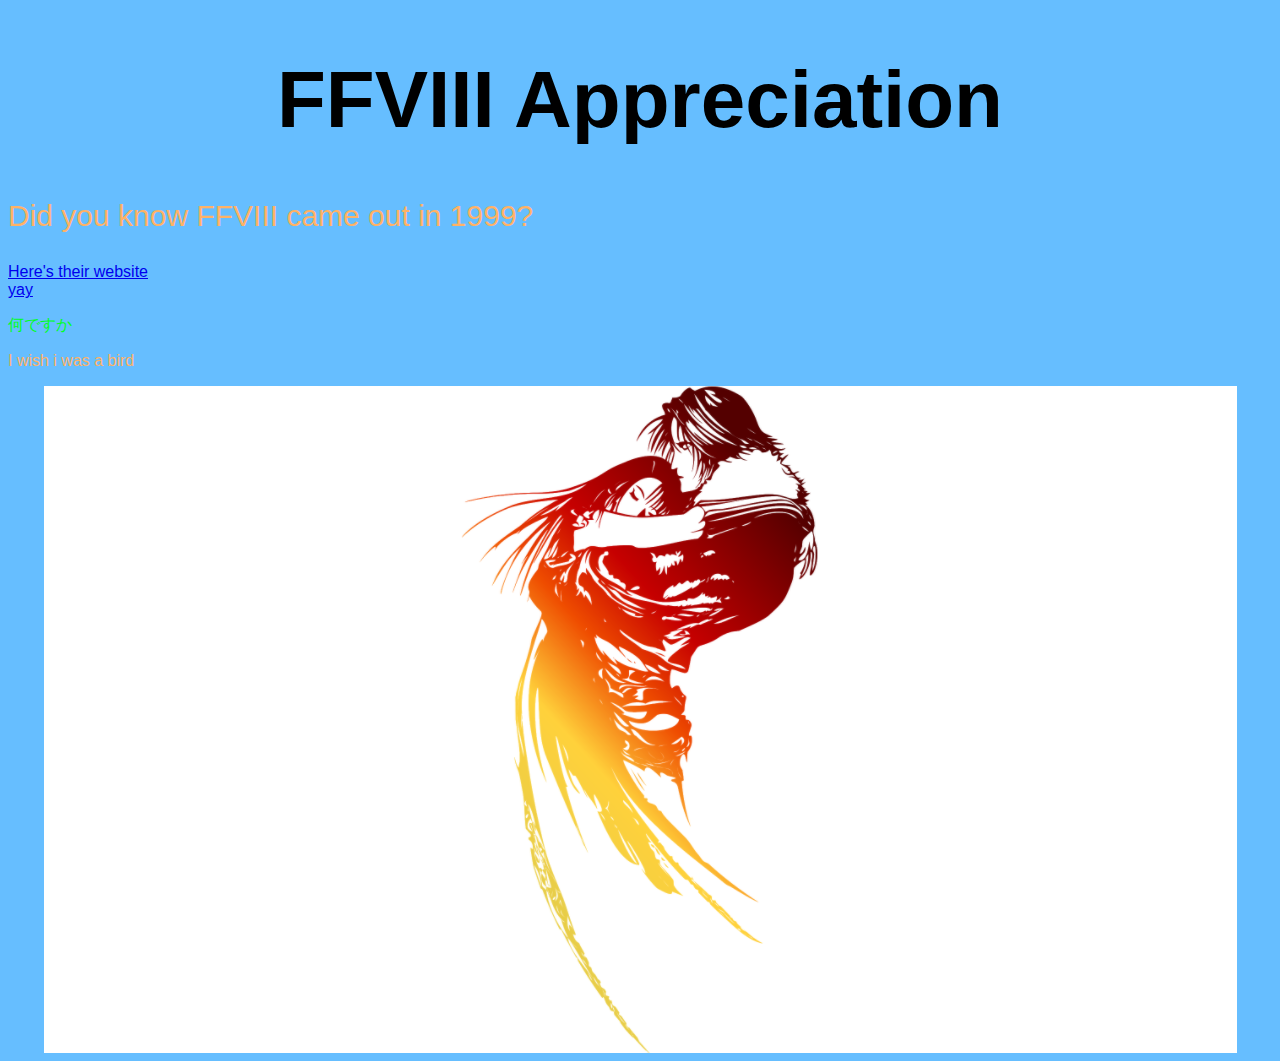
<file: index.html>
<!DOCTYPE html>
<html lang="en-US">
<body>

<h1 style="font-size:80px;">FFVIII Appreciation</h1>
<p title = "I'm a tooltip" style="font-size: 30px;">Did you know FFVIII came out in 1999?</p>
<a href="https://finalfantasy.com">Here's their website<br> yay</a>
<p style="color:rgb(0, 255, 34);">何ですか</p>
<p>I wish i was a bird</p>
<img src="ffviii.png" alt="FFVIII Logo" width="1193" height="667">
<link rel="stylesheet" href="style.css">


</body>
</html>
</file>
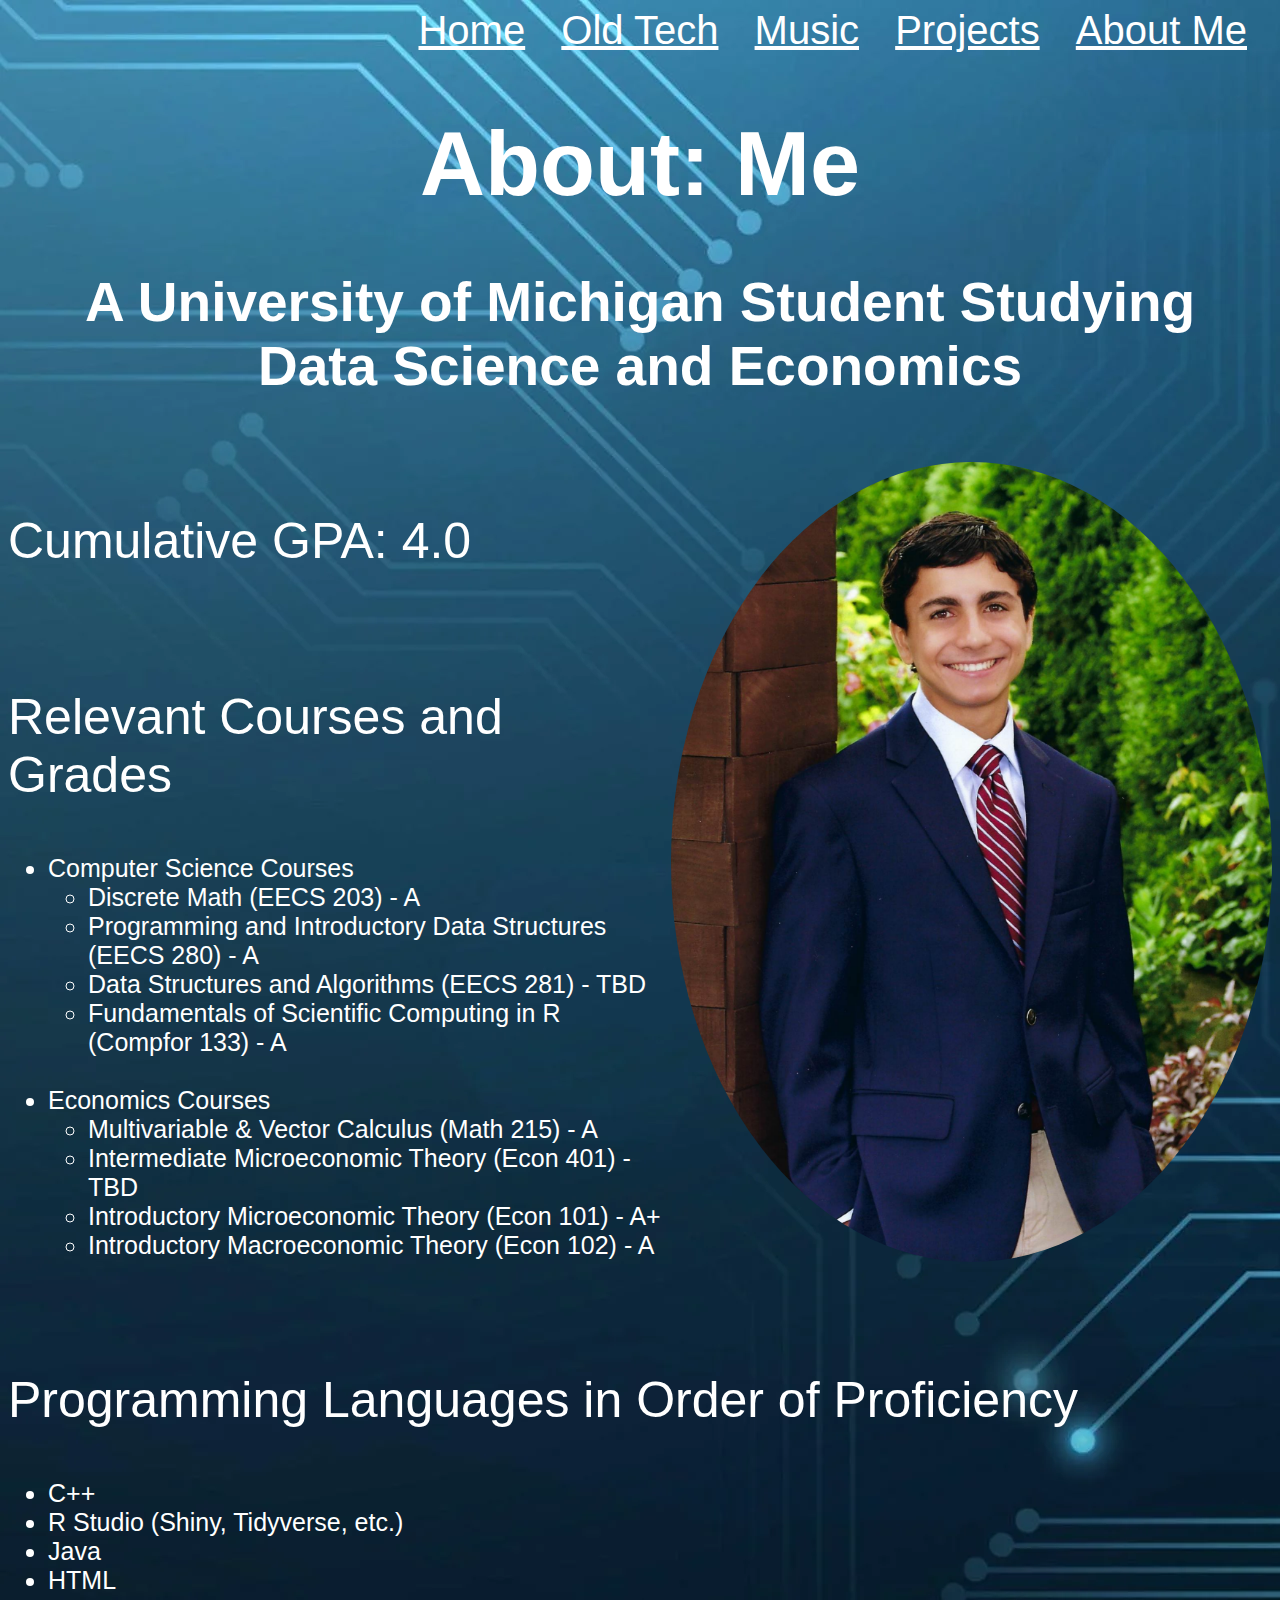
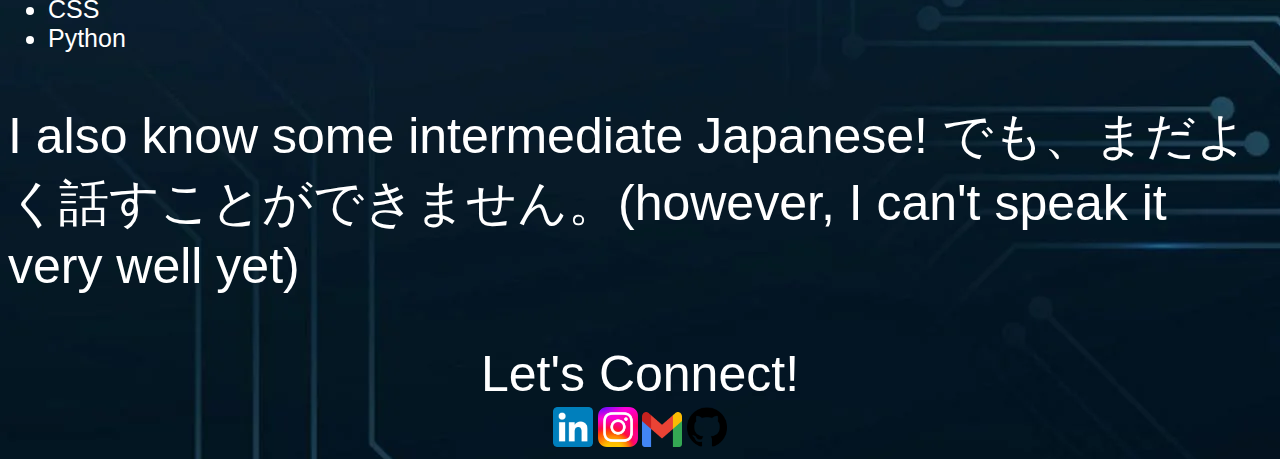
<file: aboutMe.html>
<!DOCTYPE html>
<html lang="en-US">
<head>
  <meta charset="UTF-8">
  <title>Ethan Tilak</title>
  <link rel="stylesheet" href="styleAbout.css">
  <link rel="icon" href="rif/icon.png">
</head>
  
<body>

<div class = "menu-options">
  <a href = index.html>Home</a>
  <a href = HAI.html>Old Tech</a>
  <a href="music.html">Music</a>
  <a href="projects.html">Projects</a>
  <a href = aboutMe.html>About Me</a>
</div>


<h1 style="margin-bottom: -10px;">About: Me</h1>
<br>
<h2>A University of Michigan Student Studying <br>Data Science and Economics</h2>
<br>

<div class="info">
  <div>
<p>Cumulative GPA: 4.0</p>
<br>
<p>Relevant Courses and Grades</p>
<ul>
  <li>Computer Science Courses</li>
  <ul>
    <li>Discrete Math (EECS 203) - A</li>
    <li>Programming and Introductory Data Structures (EECS 280) - A</li>
    <li>Data Structures and Algorithms (EECS 281) - TBD</li>
    <li>Fundamentals of Scientific Computing in R (Compfor 133) - A</li>
  </ul>
  <br>
  <li>Economics Courses</li>
  <ul>
    <li>Multivariable & Vector Calculus (Math 215) - A</li>
    <li>Intermediate Microeconomic Theory (Econ 401) - TBD</li>
    <li>Introductory Microeconomic Theory (Econ 101) - A+</li>
    <li>Introductory Macroeconomic Theory (Econ 102) - A</li>
  </ul>
</ul>
<br>



</div>

<div class="prof">
<img src="Ethan_Tilak_Headshot.png" alt="My Headshot!">
</div>

</div>
<br>
<p>Programming Languages in Order of Proficiency</p>
<ul>
  <li>C++</li>
  <li>R Studio (Shiny, Tidyverse, etc.)</li>
  <li>Java</li>
  <li>HTML</li>
  <li>CSS</li>
  <li>Python</li>
</ul>



<p>I also know some intermediate Japanese! でも、まだよく話すことができません。(however, I can't speak it very well yet)</p>
<p style="text-align: center; margin-bottom: 4px;">Let's Connect!</p>
<div class = "icon-row">
<a href = https://www.linkedin.com/in/ethan-tilak><img src="linkedinIcon.png" alt = "LI Icon" width="40" height ="40"></a>
<a href = https://www.instagram.com/ethan_tilak1><img src="instagramIcon.webp" alt = "Instagram Icon" width="40" height ="40"></a>
<a href="mailto:ethantilak@gmail.com"><img src="rif/Gmail_icon_.webp" alt="Gmail Icon" width="40" height="35"></a>
<a href="https://github.com/tilake280"><img src="rif/githubLogo.png" alt="githubLogo" width="40" height="40"></a>
</div>

</body>
</html>
</file>
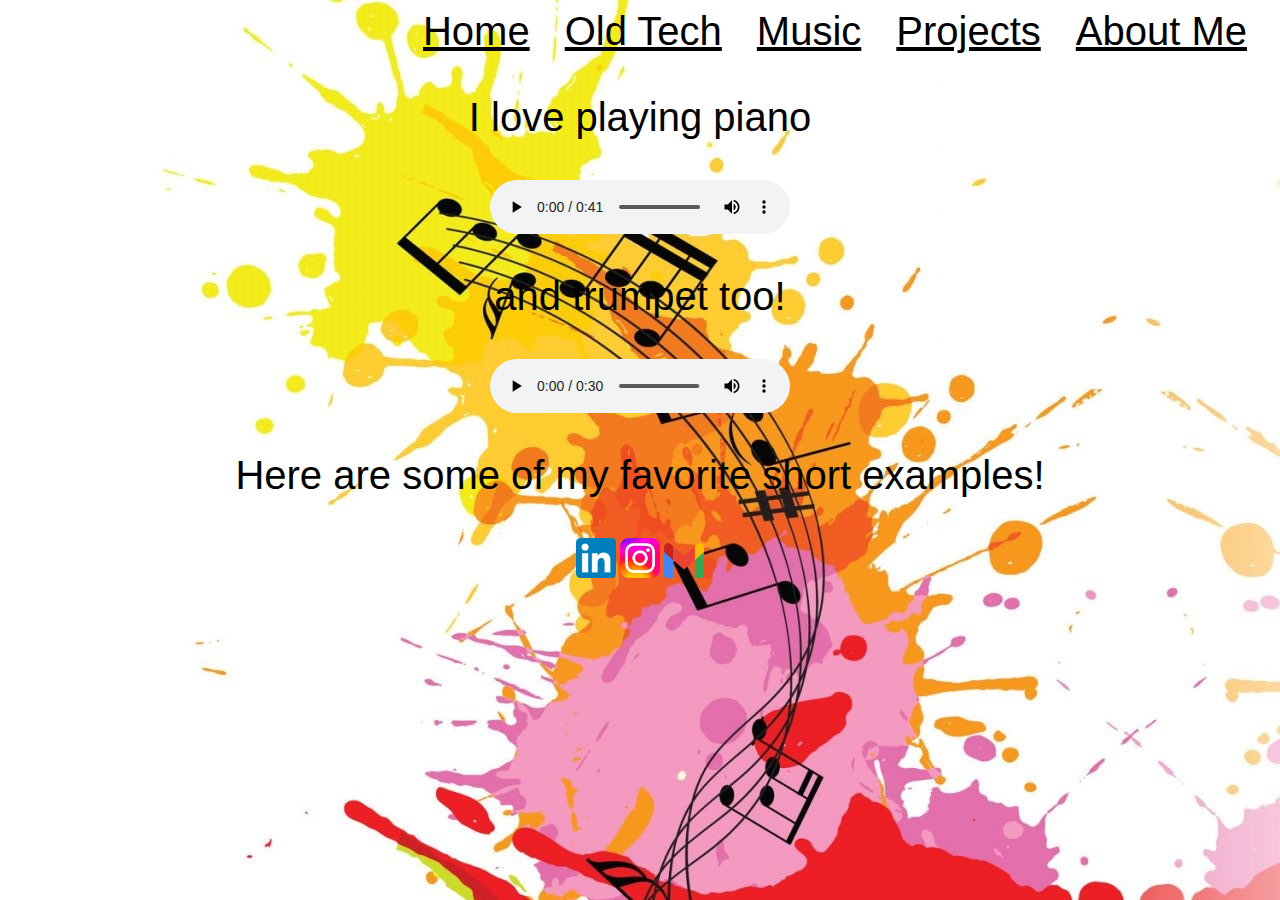
<file: music.html>
<!DOCTYPE html>
<html lang="en">
<head>
    <meta charset="UTF-8">
    <meta name="viewport" content="width=device-width, initial-scale=1.0">
    <title>Music</title>
    <link rel="stylesheet" href="musicStyle.css">
    <link rel="icon" href="rif/icon.png">
</head>
<body>

<div class = "menu-options">
        <a href = index.html>Home</a>
        <a href = HAI.html>Old Tech</a>
        <a href="music.html">Music</a>
        <a href="projects.html">Projects</a>
        <a href = aboutMe.html>About Me</a>
</div>

<p class="cent">I love playing piano</p>
<audio controls>
    <source src="rif/merry-go-round of life.m4a">
</audio>

<p class="cent">and trumpet too!</p>
<audio controls>
    <source src="rif/trumpeterer.m4a">
</audio>

<p class="cent" >Here are some of my favorite short examples!</p>

<div class = "icon-row">
    <a href = https://www.linkedin.com/in/ethan-tilak><img src="linkedinIcon.png" alt = "LI Icon" width="40" height ="40"></a>
    <a href = https://www.instagram.com/ethan_tilak1><img src="instagramIcon.webp" alt = "Instagram Icon" width="40" height ="40"></a>
    <a href="mailto:ethantilak@gmail.com"><img src="rif/Gmail_icon_.webp" alt="Gmail Icon" width="40" height="35"></a>
</div>

</body>
</html>
</file>
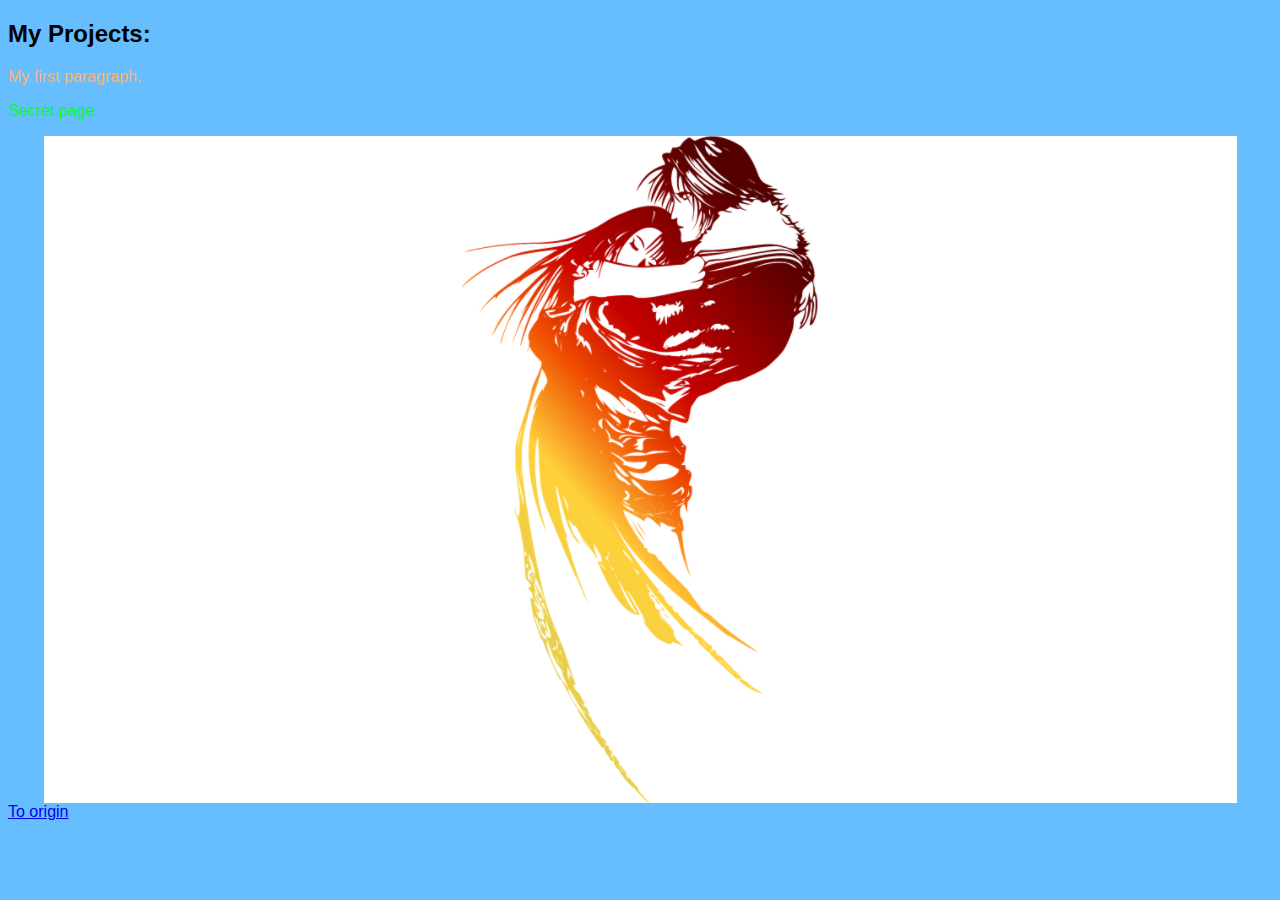
<file: pg2.html>
<!DOCTYPE html>
<html>
<body>

<h2>My Projects:</h2>
<p>My first paragraph.</p>
<p style="color:rgb(0, 255, 34);">Secret page</p>
<img src="ffviii.png" alt="FFVIII Logo" width="1193" height="667">
<link rel="stylesheet" href="style.css">
<nav>
    <a href="index.html">To origin</a>
</nav>

</body>
</html>
</file>
<file: style.css>
body {
    background-color: rgb(102, 190, 255);
    font-family: sans-serif;

}
p {
        color: rgb(255,178,102);
        text-align: left;
}

h1 {
        text-align: center;
}


img {
        display: block;
        margin: auto;
}
</file>
<file: styleAbout.css>
body {
    background-color: rgb(0, 39, 76);
    font-family: 'Lucida Sans', 'Lucida Sans Regular', 'Lucida Grande', 'Lucida Sans Unicode', Geneva, Verdana, sans-serif;
    background-image: url("techbackground.webp")
}


p {
    color: rgb(255, 255, 255);
    text-align: left;
    font-size: 50px;
}

h1 {
    text-align: center;
    color: rgb(255, 255, 255);
    font-size: 90px;
}

h2 {
    color: rgb(255, 255, 255);
    text-align: center;
    font-size: 55px;
}



ul {
    color: rgb(255, 255, 255);
    font-size: 25px;
}



.icon-row {
    text-align: center;
}

.icon-row a {
    transition: 0.2s;
    display: inline-block;
}

.icon-row a:hover {
    transform: translateY(-10px);
    opacity: 0.5;
}

.menu-options {
    text-align: right;
    font-size: 40px;
}

.menu-options a {
    color: white !important;
    display: inline-block;
    transition: .2s;
    margin-right: 25px;
}

.menu-options a:hover {
    transform: translate(-15px);
    opacity: 0.5;
}


.prof img {

    height: 800px;
    border-radius: 50%;
}

.info {
    display: flex;
}
</file>
<file: musicStyle.css>
body {
    background: url(rif/musicPaint.jpg);
    background-position-y: fixed;
    background-repeat: no-repeat;
}

.menu-options {
    text-align: right;
    font-size: 40px
}

.menu-options a {
    color: rgb(0, 0, 0);
    display: inline-block;
    transition: .2s;
    margin-right: 25px;
    font-family: 'Gill Sans', 'Gill Sans MT', Calibri, 'Trebuchet MS', sans-serif;
}

.menu-options a:hover {
    transform: translate(-15px);
    /*transform:translateY(xpx); moves it up/down*/
    opacity: 0.5;
}

audio {
    display: block;
    margin: 0 auto;
}

.cent {
    text-align: center;
    font-family: 'Gill Sans', 'Gill Sans MT', Calibri, 'Trebuchet MS', sans-serif;
    font-size: 40px;
}

.right {
    text-align: right;
    font-family: 'Gill Sans', 'Gill Sans MT', Calibri, 'Trebuchet MS', sans-serif;
    font-size: 40px;
}

.left {
    text-align: left;
    font-family: 'Gill Sans', 'Gill Sans MT', Calibri, 'Trebuchet MS', sans-serif;
    font-size: 40px;
}

.icon-row {
    text-align: center;
}

.icon-row a {
    transition: 0.2s;
    display: inline-block;
}

.icon-row a:hover {
    transform: translateY(-10px);
    opacity: 0.5;
}
</file>
